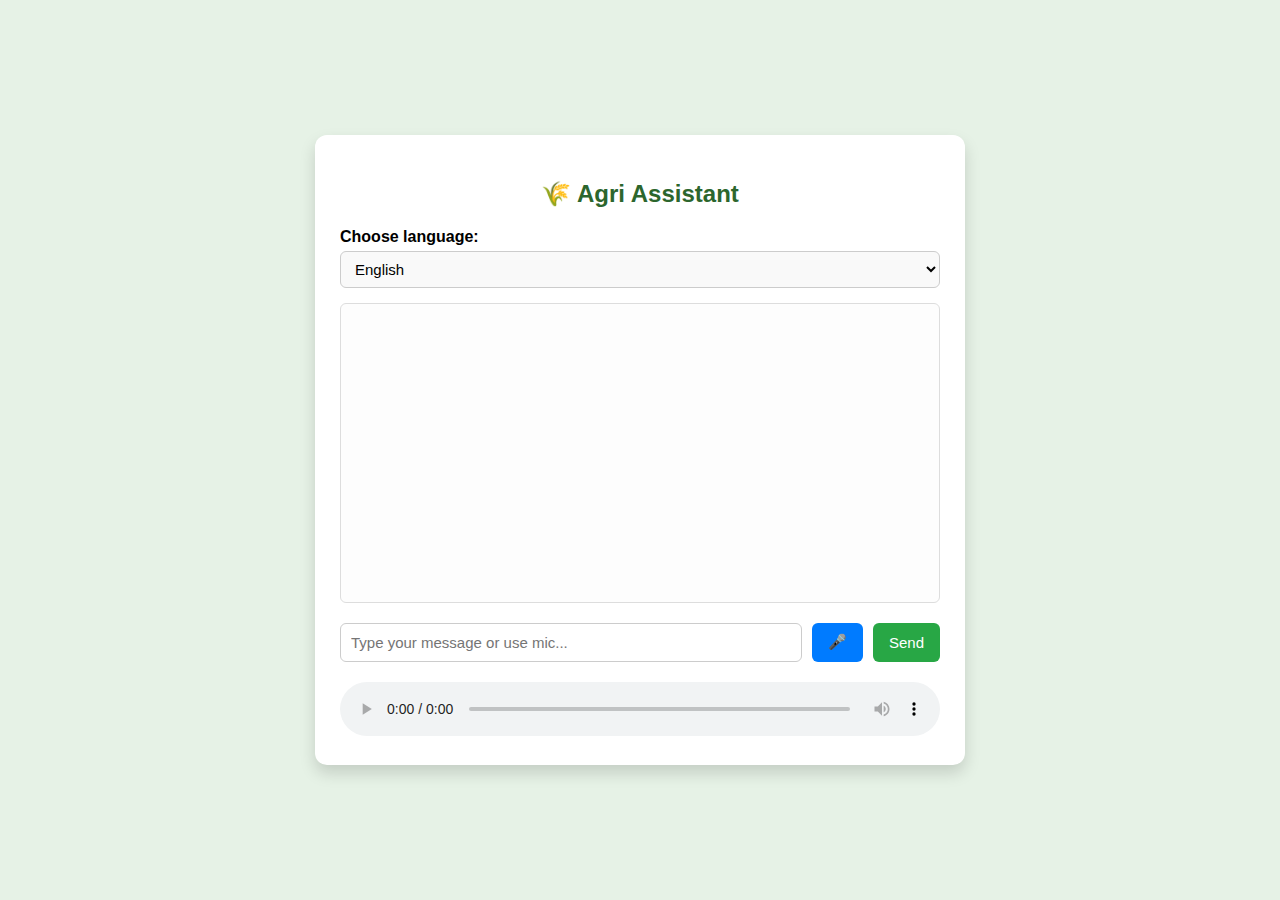
<file: Agri-Assistant/templates/index.html>
<!--<!DOCTYPE html>-->
<!--<html lang="en">-->
<!--<head>-->
<!--  <meta charset="UTF-8" />-->
<!--  <meta name="viewport" content="width=device-width, initial-scale=1.0"/>-->
<!--  <title>Agri Assistant Chatbot</title>-->
<!--  <link href="https://fonts.googleapis.com/css2?family=Poppins&display=swap" rel="stylesheet">-->
<!--  <style>-->
<!--    body {-->
<!--      font-family: 'Poppins', sans-serif;-->
<!--      background: linear-gradient(135deg, #a8e063, #56ab2f);-->
<!--      display: flex;-->
<!--      justify-content: center;-->
<!--      align-items: center;-->
<!--      height: 100vh;-->
<!--      margin: 0;-->
<!--    }-->

<!--    #chat-container {-->
<!--      width: 400px;-->
<!--      height: 580px;-->
<!--      background: white;-->
<!--      border-radius: 15px;-->
<!--      box-shadow: 0px 4px 15px rgba(0, 0, 0, 0.2);-->
<!--      display: flex;-->
<!--      flex-direction: column;-->
<!--      overflow: hidden;-->
<!--    }-->

<!--    #chat-header {-->
<!--      background: linear-gradient(135deg, #56ab2f, #a8e063);-->
<!--      color: white;-->
<!--      text-align: center;-->
<!--      padding: 15px;-->
<!--      font-size: 20px;-->
<!--      font-weight: bold;-->
<!--    }-->

<!--    #chat-box {-->
<!--      flex-grow: 1;-->
<!--      overflow-y: auto;-->
<!--      padding: 15px;-->
<!--      display: flex;-->
<!--      flex-direction: column;-->
<!--      background: #f0f0f0;-->
<!--    }-->

<!--    .message {-->
<!--      max-width: 75%;-->
<!--      padding: 12px;-->
<!--      border-radius: 15px;-->
<!--      margin-bottom: 12px;-->
<!--      font-size: 15px;-->
<!--      line-height: 1.4;-->
<!--      display: inline-block;-->
<!--      animation: fadeIn 0.3s ease-in-out;-->
<!--    }-->

<!--    .user-message {-->
<!--      background: #4caf50;-->
<!--      color: white;-->
<!--      align-self: flex-end;-->
<!--      border-bottom-right-radius: 5px;-->
<!--    }-->

<!--    .bot-message {-->
<!--      background: #e2e6ea;-->
<!--      color: black;-->
<!--      align-self: flex-start;-->
<!--      border-bottom-left-radius: 5px;-->
<!--    }-->

<!--    #input-area {-->
<!--      display: flex;-->
<!--      border-top: 1px solid #ddd;-->
<!--      padding: 10px;-->
<!--      background: white;-->
<!--    }-->

<!--    #user-input {-->
<!--      flex-grow: 1;-->
<!--      padding: 12px;-->
<!--      border: none;-->
<!--      border-radius: 25px;-->
<!--      background: #f4f4f4;-->
<!--      outline: none;-->
<!--      font-size: 14px;-->
<!--    }-->

<!--    #send-btn,-->
<!--    #mic-btn {-->
<!--      background: linear-gradient(135deg, #56ab2f, #a8e063);-->
<!--      color: white;-->
<!--      border: none;-->
<!--      padding: 12px;-->
<!--      margin-left: 10px;-->
<!--      border-radius: 50%;-->
<!--      cursor: pointer;-->
<!--      font-size: 18px;-->
<!--      display: flex;-->
<!--      align-items: center;-->
<!--      justify-content: center;-->
<!--    }-->

<!--    #send-btn:hover,-->
<!--    #mic-btn:hover {-->
<!--      background: linear-gradient(135deg, #3f8f1c, #89c14b);-->
<!--      transform: scale(1.05);-->
<!--    }-->

<!--    @keyframes fadeIn {-->
<!--      from {-->
<!--        opacity: 0;-->
<!--        transform: translateY(10px);-->
<!--      }-->
<!--      to {-->
<!--        opacity: 1;-->
<!--        transform: translateY(0);-->
<!--      }-->
<!--    }-->
<!--  </style>-->
<!--</head>-->
<!--<body>-->

<!--<div id="chat-container">-->
<!--  <div id="chat-header">🌾 Agri Assistant</div>-->
<!--  <div id="chat-box"></div>-->
<!--  <div id="input-area">-->
<!--    <input type="text" id="user-input" placeholder="Ask about soil, crops, diseases..." autofocus />-->
<!--    <button id="mic-btn">🎙️</button>-->
<!--    <button id="send-btn">➤</button>-->
<!--  </div>-->
<!--</div>-->

<!--<script>-->
<!--document.getElementById("send-btn").onclick = function() {-->
<!--  sendMessage();-->
<!--};-->

<!--document.getElementById("user-input").addEventListener("keypress", function(event) {-->
<!--  if (event.key === "Enter") sendMessage();-->
<!--});-->

<!--const recognition = new (window.SpeechRecognition || window.webkitSpeechRecognition)();-->
<!--recognition.lang = "en-US";-->

<!--document.getElementById("mic-btn").onclick = () => {-->
<!--  recognition.start();-->
<!--};-->

<!--recognition.onresult = function(event) {-->
<!--  document.getElementById("user-input").value = event.results[0][0].transcript;-->
<!--  sendMessage();-->
<!--};-->

<!--function sendMessage() {-->
<!--  const input = document.getElementById("user-input");-->
<!--  const userText = input.value.trim();-->
<!--  if (userText === "") return;-->

<!--  const chatBox = document.getElementById("chat-box");-->
<!--  chatBox.innerHTML += `<div class="message user-message">${userText}</div>`;-->
<!--  input.value = "";-->
<!--  chatBox.scrollTop = chatBox.scrollHeight;-->

<!--  // Typing effect-->
<!--  const typing = document.createElement("div");-->
<!--  typing.classList.add("message", "bot-message");-->
<!--  typing.id = "typing";-->
<!--  typing.innerText = "Bot is typing...";-->
<!--  chatBox.appendChild(typing);-->
<!--  chatBox.scrollTop = chatBox.scrollHeight;-->

<!--  fetch("/get", {-->
<!--    method: "POST",-->
<!--    body: new URLSearchParams({ msg: userText }),-->
<!--    headers: { "Content-Type": "application/x-www-form-urlencoded" }-->
<!--  })-->
<!--  .then(res => res.json())-->
<!--  .then(data => {-->
<!--    document.getElementById("typing").remove();-->
<!--    chatBox.innerHTML += `<div class="message bot-message">${data.response}</div>`;-->
<!--    chatBox.scrollTop = chatBox.scrollHeight;-->

<!--    // Play speech-->
<!--    const audio = new Audio(`/static/${data.audio}`);-->
<!--    audio.play();-->
<!--  });-->
<!--}-->
<!--</script>-->

<!--</body>-->
<!--</html>-->

<!--<!DOCTYPE html>-->
<!--<html lang="en">-->
<!--<head>-->
<!--  <meta charset="UTF-8">-->
<!--  <title>Agri Assistant Chatbot</title>-->
<!--  <style>-->
<!--    body { font-family: Arial; padding: 20px; background: #f3f3f3; }-->
<!--    #chatbox { width: 100%; max-width: 600px; margin: auto; background: white; padding: 20px; border-radius: 10px; }-->
<!--    .message { margin: 10px 0; }-->
<!--    .user { font-weight: bold; color: green; }-->
<!--    .bot { font-weight: bold; color: blue; }-->
<!--    #audioPlayer { margin-top: 10px; }-->
<!--  </style>-->
<!--</head>-->
<!--<body>-->
<!--  <div id="chatbox">-->
<!--    <h2>🌾 Agri Assistant</h2>-->

<!--    <label for="lang">Choose language:</label>-->
<!--    <select id="lang">-->
<!--      <option value="en">English</option>-->
<!--      <option value="hi">Hindi</option>-->
<!--      <option value="pa">Punjabi</option>-->
<!--    </select>-->

<!--    <div id="messages"></div>-->

<!--    <form id="chat-form">-->
<!--      <input type="text" id="msg" placeholder="Type your message..." required />-->
<!--      <button type="submit">Send</button>-->
<!--    </form>-->

<!--    <audio id="audioPlayer" controls></audio>-->
<!--  </div>-->

<!--  <script>-->
<!--    document.getElementById("chat-form").addEventListener("submit", function(e) {-->
<!--      e.preventDefault();-->
<!--      const msg = document.getElementById("msg").value;-->
<!--      const lang = document.getElementById("lang").value;-->

<!--      const messageBox = document.getElementById("messages");-->
<!--      messageBox.innerHTML += `<div class="message user">You: ${msg}</div>`;-->
<!--      document.getElementById("msg").value = "";-->

<!--      fetch("/get", {-->
<!--        method: "POST",-->
<!--        headers: { "Content-Type": "application/x-www-form-urlencoded" },-->
<!--        body: `msg=${encodeURIComponent(msg)}&lang=${lang}`-->
<!--      })-->
<!--      .then(res => res.json())-->
<!--      .then(data => {-->
<!--        messageBox.innerHTML += `<div class="message bot">Bot: ${data.response}</div>`;-->
<!--        document.getElementById("audioPlayer").src = "/static/" + data.audio;-->
<!--      });-->
<!--    });-->
<!--  </script>-->
<!--</body>-->
<!--</html>-->
<!--<!DOCTYPE html>-->
<!--<html lang="en">-->
<!--<head>-->
<!--  <meta charset="UTF-8">-->
<!--  <title>Agri Assistant Chatbot</title>-->
<!--  <style>-->
<!--    * {-->
<!--      box-sizing: border-box;-->
<!--    }-->

<!--    body {-->
<!--      font-family: 'Segoe UI', Tahoma, Geneva, Verdana, sans-serif;-->
<!--      background: #e6f2e6;-->
<!--      padding: 0;-->
<!--      margin: 0;-->
<!--      display: flex;-->
<!--      align-items: center;-->
<!--      justify-content: center;-->
<!--      min-height: 100vh;-->
<!--    }-->

<!--    #chatbox {-->
<!--      width: 100%;-->
<!--      max-width: 650px;-->
<!--      background: #ffffff;-->
<!--      padding: 25px;-->
<!--      border-radius: 12px;-->
<!--      box-shadow: 0 8px 16px rgba(0, 0, 0, 0.15);-->
<!--    }-->

<!--    h2 {-->
<!--      text-align: center;-->
<!--      color: #2c662d;-->
<!--      margin-bottom: 20px;-->
<!--    }-->

<!--    label {-->
<!--      font-weight: bold;-->
<!--      display: block;-->
<!--      margin-bottom: 5px;-->
<!--    }-->

<!--    select {-->
<!--      padding: 8px 10px;-->
<!--      margin-bottom: 15px;-->
<!--      width: 100%;-->
<!--      border: 1px solid #ccc;-->
<!--      border-radius: 6px;-->
<!--      background-color: #f9f9f9;-->
<!--      font-size: 15px;-->
<!--    }-->

<!--    #messages {-->
<!--      border: 1px solid #ddd;-->
<!--      height: 300px;-->
<!--      overflow-y: auto;-->
<!--      padding: 15px;-->
<!--      border-radius: 6px;-->
<!--      background: #fdfdfd;-->
<!--      margin-bottom: 20px;-->
<!--    }-->

<!--    .message {-->
<!--      margin: 12px 0;-->
<!--      line-height: 1.4;-->
<!--    }-->

<!--    .user {-->
<!--      color: #1a7f37;-->
<!--    }-->

<!--    .bot {-->
<!--      color: #004085;-->
<!--    }-->

<!--    form {-->
<!--      display: flex;-->
<!--      gap: 10px;-->
<!--    }-->

<!--    input[type="text"] {-->
<!--      flex: 1;-->
<!--      padding: 10px;-->
<!--      font-size: 15px;-->
<!--      border: 1px solid #ccc;-->
<!--      border-radius: 6px;-->
<!--    }-->

<!--    button {-->
<!--      padding: 10px 20px;-->
<!--      font-size: 15px;-->
<!--      background-color: #28a745;-->
<!--      border: none;-->
<!--      color: white;-->
<!--      border-radius: 6px;-->
<!--      cursor: pointer;-->
<!--      transition: background-color 0.3s ease;-->
<!--    }-->

<!--    button:hover {-->
<!--      background-color: #218838;-->
<!--    }-->

<!--    #audioPlayer {-->
<!--      margin-top: 20px;-->
<!--      width: 100%;-->
<!--    }-->

<!--    @media (max-width: 600px) {-->
<!--      form {-->
<!--        flex-direction: column;-->
<!--      }-->

<!--      button {-->
<!--        width: 100%;-->
<!--      }-->
<!--    }-->
<!--  </style>-->
<!--</head>-->
<!--<body>-->
<!--  <div id="chatbox">-->
<!--    <h2>🌾 Agri Assistant</h2>-->



<!--    <label for="lang">Choose language:</label>-->
<!--<select id="lang">-->
<!--  <option value="en">English</option>-->
<!--  <option value="hi">Hindi</option>-->
<!--  <option value="pa">Punjabi</option>-->
<!--  <option value="fr">French</option>-->
<!--  <option value="ru">Russian</option>-->
<!--</select>-->


<!--    <div id="messages"></div>-->

<!--    <form id="chat-form">-->
<!--      <input type="text" id="msg" placeholder="Type your message..." required />-->
<!--      <button type="submit">Send</button>-->
<!--    </form>-->

<!--    <audio id="audioPlayer" controls></audio>-->
<!--  </div>-->

<!--  <script>-->
<!--    document.getElementById("chat-form").addEventListener("submit", function(e) {-->
<!--      e.preventDefault();-->
<!--      const msg = document.getElementById("msg").value;-->
<!--      const lang = document.getElementById("lang").value;-->

<!--      const messageBox = document.getElementById("messages");-->
<!--      messageBox.innerHTML += `<div class="message user">👤 You: ${msg}</div>`;-->
<!--      document.getElementById("msg").value = "";-->

<!--      fetch("/get", {-->
<!--        method: "POST",-->
<!--        headers: { "Content-Type": "application/x-www-form-urlencoded" },-->
<!--        body: `msg=${encodeURIComponent(msg)}&lang=${lang}`-->
<!--      })-->
<!--      .then(res => res.json())-->
<!--      .then(data => {-->
<!--        messageBox.innerHTML += `<div class="message bot">🤖 Bot: ${data.response}</div>`;-->
<!--        document.getElementById("audioPlayer").src = "/static/" + data.audio;-->
<!--        messageBox.scrollTop = messageBox.scrollHeight;-->
<!--      });-->
<!--    });-->
<!--  </script>-->
<!--</body>-->
<!--</html>-->
<!--.................................................................-->
<!--<!DOCTYPE html>-->
<!--<html lang="en">-->
<!--<head>-->
<!--  <meta charset="UTF-8">-->
<!--  <title>Agri Assistant Chatbot</title>-->
<!--  <style>-->
<!--    * {-->
<!--      box-sizing: border-box;-->
<!--    }-->

<!--    body {-->
<!--      font-family: 'Segoe UI', Tahoma, Geneva, Verdana, sans-serif;-->
<!--      background: #e6f2e6;-->
<!--      padding: 0;-->
<!--      margin: 0;-->
<!--      display: flex;-->
<!--      align-items: center;-->
<!--      justify-content: center;-->
<!--      min-height: 100vh;-->
<!--    }-->

<!--    #chatbox {-->
<!--      width: 100%;-->
<!--      max-width: 650px;-->
<!--      background: #ffffff;-->
<!--      padding: 25px;-->
<!--      border-radius: 12px;-->
<!--      box-shadow: 0 8px 16px rgba(0, 0, 0, 0.15);-->
<!--    }-->

<!--    h2 {-->
<!--      text-align: center;-->
<!--      color: #2c662d;-->
<!--      margin-bottom: 20px;-->
<!--    }-->

<!--    label {-->
<!--      font-weight: bold;-->
<!--      display: block;-->
<!--      margin-bottom: 5px;-->
<!--    }-->

<!--    select {-->
<!--      padding: 8px 10px;-->
<!--      margin-bottom: 15px;-->
<!--      width: 100%;-->
<!--      border: 1px solid #ccc;-->
<!--      border-radius: 6px;-->
<!--      background-color: #f9f9f9;-->
<!--      font-size: 15px;-->
<!--    }-->

<!--    #messages {-->
<!--      border: 1px solid #ddd;-->
<!--      height: 300px;-->
<!--      overflow-y: auto;-->
<!--      padding: 15px;-->
<!--      border-radius: 6px;-->
<!--      background: #fdfdfd;-->
<!--      margin-bottom: 20px;-->
<!--    }-->

<!--    .message {-->
<!--      margin: 12px 0;-->
<!--      line-height: 1.4;-->
<!--    }-->

<!--    .user {-->
<!--      color: #1a7f37;-->
<!--    }-->

<!--    .bot {-->
<!--      color: #004085;-->
<!--    }-->

<!--    form {-->
<!--      display: flex;-->
<!--      gap: 10px;-->
<!--    }-->

<!--    input[type="text"] {-->
<!--      flex: 1;-->
<!--      padding: 10px;-->
<!--      font-size: 15px;-->
<!--      border: 1px solid #ccc;-->
<!--      border-radius: 6px;-->
<!--    }-->

<!--    button {-->
<!--      padding: 10px 16px;-->
<!--      font-size: 15px;-->
<!--      border: none;-->
<!--      color: white;-->
<!--      border-radius: 6px;-->
<!--      cursor: pointer;-->
<!--    }-->

<!--    #micBtn {-->
<!--      background-color: #007bff;-->
<!--    }-->

<!--    #micBtn.listening {-->
<!--      background-color: #dc3545;-->
<!--    }-->

<!--    #micBtn:hover {-->
<!--      background-color: #0069d9;-->
<!--    }-->

<!--    #sendBtn {-->
<!--      background-color: #28a745;-->
<!--    }-->

<!--    #sendBtn:hover {-->
<!--      background-color: #218838;-->
<!--    }-->

<!--    #audioPlayer {-->
<!--      margin-top: 20px;-->
<!--      width: 100%;-->
<!--    }-->

<!--    @media (max-width: 600px) {-->
<!--      form {-->
<!--        flex-direction: column;-->
<!--      }-->

<!--      button {-->
<!--        width: 100%;-->
<!--      }-->
<!--    }-->
<!--  </style>-->
<!--</head>-->
<!--<body>-->
<!--  <div id="chatbox">-->
<!--    <h2>🌾 Agri Assistant</h2>-->

<!--    <label for="lang">Choose language:</label>-->
<!--    <select id="lang">-->
<!--      <option value="en">English</option>-->
<!--      <option value="hi">Hindi</option>-->
<!--      <option value="pa">Punjabi</option>-->
<!--      <option value="fr">French</option>-->
<!--      <option value="ru">Russian</option>-->
<!--    </select>-->

<!--    <div id="messages"></div>-->

<!--    <form id="chat-form">-->
<!--      <input type="text" id="msg" placeholder="Type your message or use mic..." required />-->
<!--      <button type="button" id="micBtn" title="Click and speak">🎤</button>-->
<!--      <button type="submit" id="sendBtn">Send</button>-->
<!--    </form>-->

<!--    <audio id="audioPlayer" controls></audio>-->
<!--  </div>-->

<!--  <script>-->
<!--    // Voice recognition setup-->
<!--    const micBtn = document.getElementById("micBtn");-->
<!--    const inputField = document.getElementById("msg");-->
<!--    const langSelect = document.getElementById("lang");-->

<!--    const SpeechRecognition = window.SpeechRecognition || window.webkitSpeechRecognition;-->
<!--    if (SpeechRecognition) {-->
<!--      const recognition = new SpeechRecognition();-->
<!--      recognition.continuous = false;-->

<!--      micBtn.addEventListener("click", () => {-->
<!--        recognition.lang = langSelect.value || "en";-->
<!--        if (micBtn.classList.contains("listening")) {-->
<!--          recognition.stop();-->
<!--        } else {-->
<!--          recognition.start();-->
<!--          micBtn.classList.add("listening");-->
<!--          micBtn.textContent = "🛑";-->
<!--        }-->
<!--      });-->

<!--      recognition.onresult = function(event) {-->
<!--        const transcript = event.results[0][0].transcript;-->
<!--        inputField.value = transcript;-->
<!--      };-->

<!--      recognition.onend = () => {-->
<!--        micBtn.classList.remove("listening");-->
<!--        micBtn.textContent = "🎤";-->
<!--      };-->

<!--      recognition.onerror = (e) => {-->
<!--        console.error("Speech recognition error:", e.error);-->
<!--        micBtn.classList.remove("listening");-->
<!--        micBtn.textContent = "🎤";-->
<!--      };-->
<!--    } else {-->
<!--      micBtn.disabled = true;-->
<!--      micBtn.title = "Speech Recognition not supported in this browser";-->
<!--    }-->

<!--    // Chat form submission-->
<!--    document.getElementById("chat-form").addEventListener("submit", function(e) {-->
<!--      e.preventDefault();-->
<!--      const msg = inputField.value;-->
<!--      const lang = langSelect.value;-->

<!--      const messageBox = document.getElementById("messages");-->
<!--      messageBox.innerHTML += `<div class="message user">👤 You: ${msg}</div>`;-->
<!--      inputField.value = "";-->

<!--      fetch("/get", {-->
<!--        method: "POST",-->
<!--        headers: { "Content-Type": "application/x-www-form-urlencoded" },-->
<!--        body: `msg=${encodeURIComponent(msg)}&lang=${lang}`-->
<!--      })-->
<!--      .then(res => res.json())-->
<!--      .then(data => {-->
<!--        messageBox.innerHTML += `<div class="message bot">🤖 Bot: ${data.response}</div>`;-->
<!--        document.getElementById("audioPlayer").src = "/static/" + data.audio;-->
<!--        messageBox.scrollTop = messageBox.scrollHeight;-->
<!--      });-->
<!--    });-->
<!--  </script>-->
<!--</body>-->
<!--</html>-->
<!--........................................................-->
<!DOCTYPE html>
<html lang="en">
<head>
  <meta charset="UTF-8">
  <title>Agri Assistant Chatbot</title>
  <style>
    * {
      box-sizing: border-box;
    }

    body {
      font-family: 'Segoe UI', Tahoma, Geneva, Verdana, sans-serif;
      background: #e6f2e6;
      padding: 0;
      margin: 0;
      display: flex;
      align-items: center;
      justify-content: center;
      min-height: 100vh;
    }

    #chatbox {
      width: 100%;
      max-width: 650px;
      background: #ffffff;
      padding: 25px;
      border-radius: 12px;
      box-shadow: 0 8px 16px rgba(0, 0, 0, 0.15);
    }

    h2 {
      text-align: center;
      color: #2c662d;
      margin-bottom: 20px;
    }

    label {
      font-weight: bold;
      display: block;
      margin-bottom: 5px;
    }

    select {
      padding: 8px 10px;
      margin-bottom: 15px;
      width: 100%;
      border: 1px solid #ccc;
      border-radius: 6px;
      background-color: #f9f9f9;
      font-size: 15px;
    }

    #messages {
      border: 1px solid #ddd;
      height: 300px;
      overflow-y: auto;
      padding: 15px;
      border-radius: 6px;
      background: #fdfdfd;
      margin-bottom: 20px;
    }

    .message {
      margin: 12px 0;
      line-height: 1.4;
    }

    .user {
      color: #1a7f37;
    }

    .bot {
      color: #004085;
    }

    form {
      display: flex;
      gap: 10px;
    }

    input[type="text"] {
      flex: 1;
      padding: 10px;
      font-size: 15px;
      border: 1px solid #ccc;
      border-radius: 6px;
    }

    button {
      padding: 10px 16px;
      font-size: 15px;
      border: none;
      color: white;
      border-radius: 6px;
      cursor: pointer;
    }

    #micBtn {
      background-color: #007bff;
    }

    #micBtn.listening {
      background-color: #dc3545;
    }

    #micBtn:hover {
      background-color: #0069d9;
    }

    #sendBtn {
      background-color: #28a745;
    }

    #sendBtn:hover {
      background-color: #218838;
    }

    #audioPlayer {
      margin-top: 20px;
      width: 100%;
    }

    @media (max-width: 600px) {
      form {
        flex-direction: column;
      }

      button {
        width: 100%;
      }
    }
  </style>
</head>
<body>
  <div id="chatbox">
    <h2>🌾 Agri Assistant</h2>

    <label for="lang">Choose language:</label>
    <select id="lang">
      <option value="en">English</option>
      <option value="hi">Hindi</option>
      <option value="pa">Punjabi</option>
      <option value="fr">French</option>
      <option value="ru">Russian</option>
    </select>

    <div id="messages"></div>

    <form id="chat-form">
      <input type="text" id="msg" placeholder="Type your message or use mic..." required />
      <button type="button" id="micBtn" title="Click and speak">🎤</button>
      <button type="submit" id="sendBtn">Send</button>
    </form>

    <audio id="audioPlayer" controls></audio>
  </div>

  <script>
    // Voice recognition setup
    const micBtn = document.getElementById("micBtn");
    const inputField = document.getElementById("msg");
    const langSelect = document.getElementById("lang");

    const SpeechRecognition = window.SpeechRecognition || window.webkitSpeechRecognition;
    if (SpeechRecognition) {
      const recognition = new SpeechRecognition();
      recognition.continuous = false;

      micBtn.addEventListener("click", () => {
        recognition.lang = langSelect.value || "en";
        if (micBtn.classList.contains("listening")) {
          recognition.stop();
        } else {
          recognition.start();
          micBtn.classList.add("listening");
          micBtn.textContent = "🛑";
        }
      });

      recognition.onresult = function(event) {
        const transcript = event.results[0][0].transcript;
        inputField.value = transcript;
      };

      recognition.onend = () => {
        micBtn.classList.remove("listening");
        micBtn.textContent = "🎤";
      };

      recognition.onerror = (e) => {
        console.error("Speech recognition error:", e.error);
        micBtn.classList.remove("listening");
        micBtn.textContent = "🎤";
      };
    } else {
      micBtn.disabled = true;
      micBtn.title = "Speech Recognition not supported in this browser";
    }

    // Chat form submission
    document.getElementById("chat-form").addEventListener("submit", function(e) {
      e.preventDefault();
      const msg = inputField.value;
      const lang = langSelect.value;

      const messageBox = document.getElementById("messages");
      messageBox.innerHTML += `<div class="message user">👤 You: ${msg}</div>`;
      inputField.value = "";

      fetch("/get", {
        method: "POST",
        headers: { "Content-Type": "application/x-www-form-urlencoded" },
        body: `msg=${encodeURIComponent(msg)}&lang=${lang}`
      })
      .then(res => res.json())
      .then(data => {
        messageBox.innerHTML += `<div class="message bot">🤖 Bot: ${data.response}</div>`;
        const audio = document.getElementById("audioPlayer");
        audio.src = "/static/" + data.audio;
        audio.play(); // Auto play audio
        messageBox.scrollTop = messageBox.scrollHeight;
      });
    });
  </script>
</body>
</html>
</file>
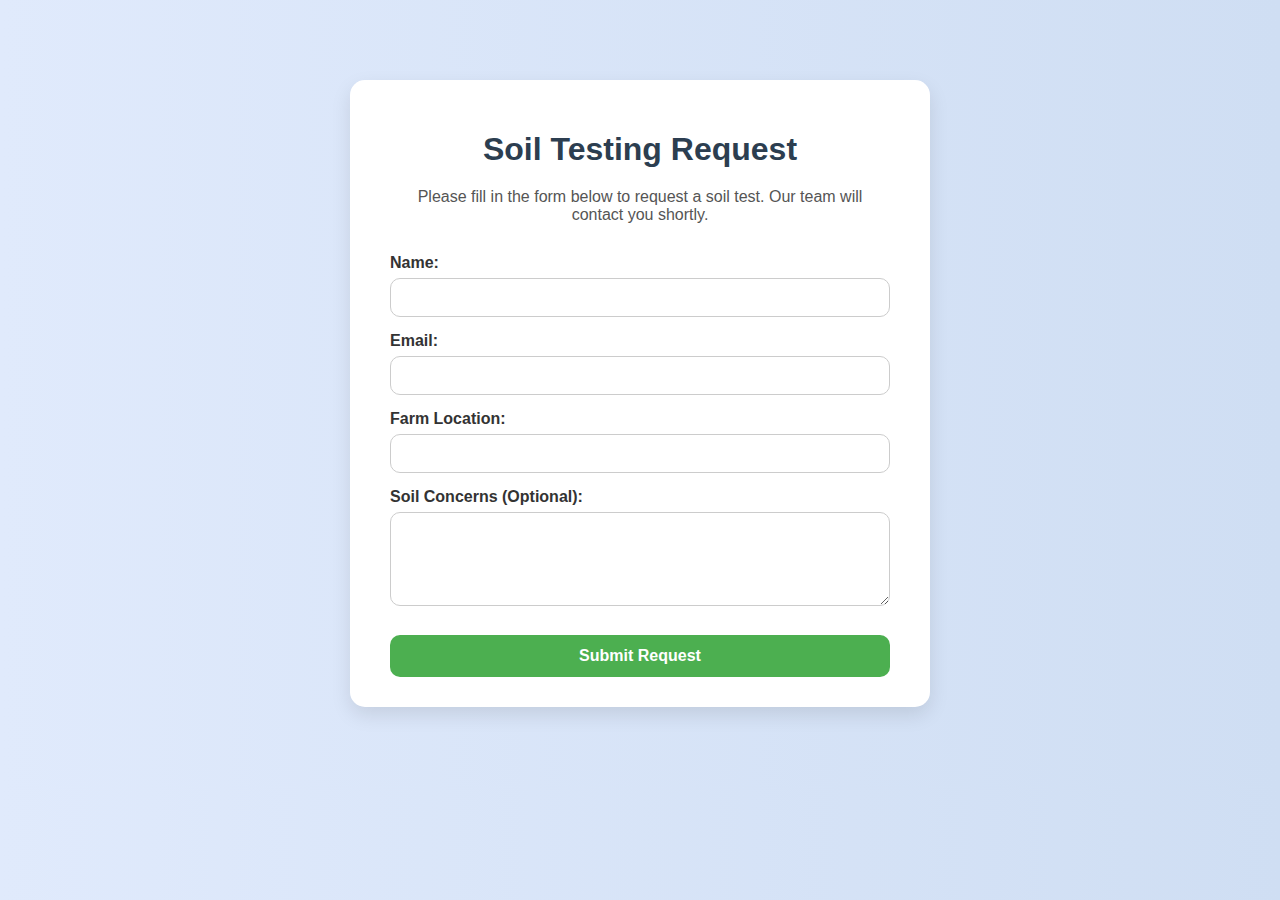
<file: Website/request-file-testing.html>
<!-- request-soil-testing.html -->
<!DOCTYPE html>
<html lang="en">
<head>
  <meta charset="UTF-8" />
  <meta name="viewport" content="width=device-width, initial-scale=1.0"/>
  <title>Request Soil Testing</title>
  <style>
    body {
      font-family: 'Segoe UI', sans-serif;
      background: linear-gradient(to right, #e0eafc, #cfdef3);
      margin: 0;
      padding: 0;
    }
  
    .container {
      max-width: 500px;
      margin: 80px auto;
      background-color: #fff;
      padding: 30px 40px;
      border-radius: 15px;
      box-shadow: 0 8px 20px rgba(0, 0, 0, 0.1);
    }
  
    h1 {
      text-align: center;
      color: #2c3e50;
      margin-bottom: 20px;
    }
  
    p {
      text-align: center;
      color: #555;
      margin-bottom: 30px;
    }
  
    form label {
      display: block;
      font-weight: bold;
      margin-top: 15px;
      color: #333;
    }
  
    form input[type="text"],
    form input[type="email"],
    form textarea {
      width: 100%;
      padding: 10px 12px;
      margin-top: 6px;
      border: 1px solid #ccc;
      border-radius: 10px;
      box-sizing: border-box;
      font-size: 15px;
    }
  
    form textarea {
      resize: vertical;
    }
  
    .btn {
      display: inline-block;
      margin-top: 25px;
      padding: 12px 20px;
      width: 100%;
      background-color: #4CAF50;
      color: white;
      border: none;
      border-radius: 10px;
      font-size: 16px;
      font-weight: bold;
      cursor: pointer;
      text-align: center;
      transition: background-color 0.3s ease;
    }
  
    .btn:hover {
      background-color: #43a047;
    }
  </style>
  
</head>
<body>
  <div class="container">
    <h1>Soil Testing Request</h1>
    <p>Please fill in the form below to request a soil test. Our team will contact you shortly.</p>

    <form action="#" method="POST" class="soil-form">
      <label>Name:</label>
      <input type="text" name="name" required />

      <label>Email:</label>
      <input type="email" name="email" required />

      <label>Farm Location:</label>
      <input type="text" name="location" required />

      <label>Soil Concerns (Optional):</label>
      <textarea name="concerns" rows="4"></textarea>

      <button type="submit" class="btn btn-primary">Submit Request</button>
    </form>
  </div>
</body>
</html>
</file>
